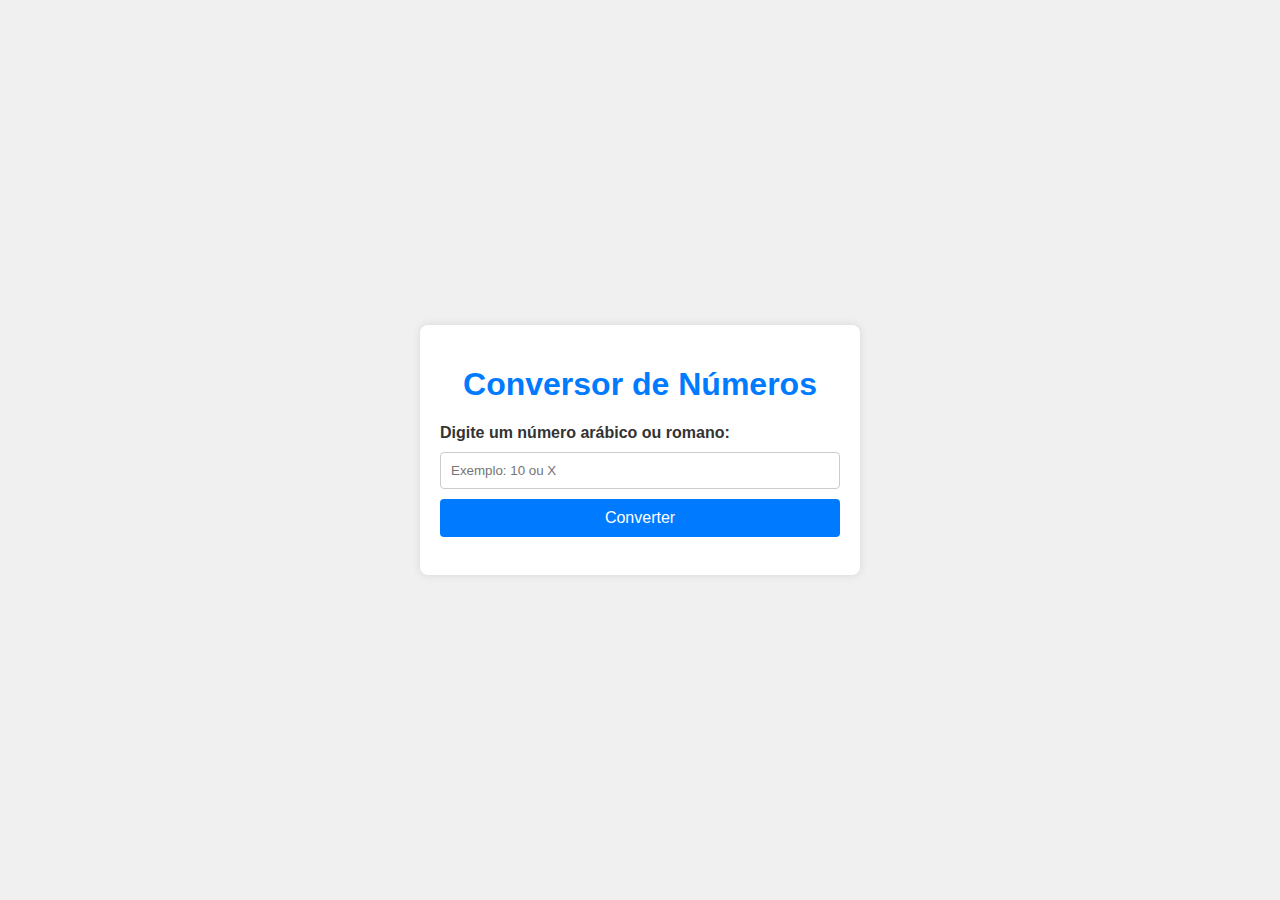
<file: conversor/index.html>
<!DOCTYPE html>
<html lang="pt-BR">

    <head>
        <meta charset="UTF-8">
        <meta name="viewport" content="width=device-width, initial-scale=1.0">
        <title>Conversor de Números</title>
        <link rel="stylesheet" href="style.css">
    </head>

    <body>
        <div class="container">
            <h1>Conversor de Números</h1>
            <label for="input">Digite um número arábico ou romano:</label>
            <input type="text" id="input" placeholder="Exemplo: 10 ou X">
            <button onclick="convert()">Converter</button>
            <p id="result"></p>
        </div>
        <script src="script.js"></script>
    </body>

</html>
</file>
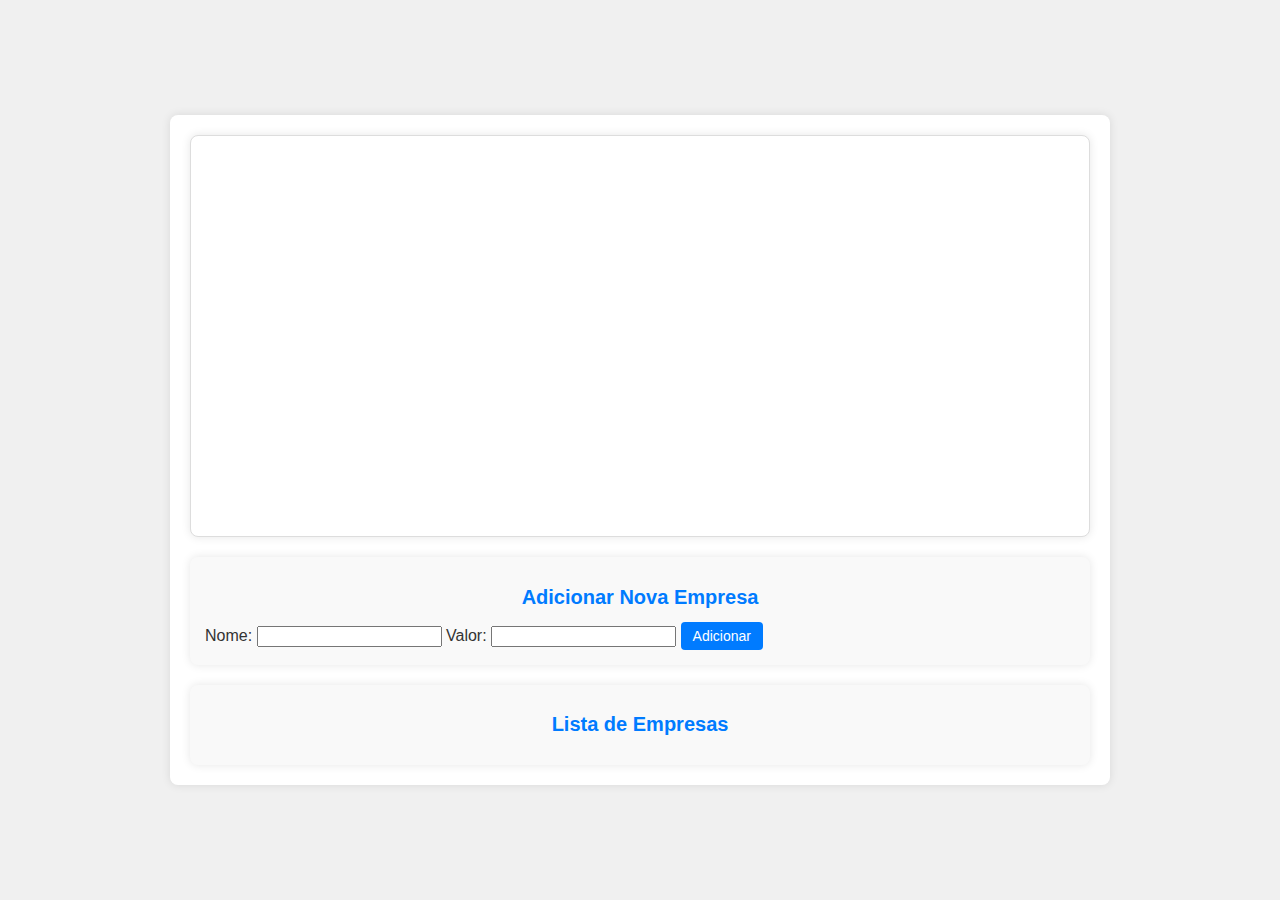
<file: TreeMap/index.html>
<!DOCTYPE html>
<html lang="pt-BR">
<head>
    <meta charset="UTF-8">
    <meta name="viewport" content="width=device-width, initial-scale=1.0">
    <title>Treemap e Calculadora</title>
    <script src="https://d3js.org/d3.v7.min.js"></script>
    <link rel="stylesheet" href="styles.css">
</head>
<body>
    <div class="container">
        <div id="treemap"></div>
        
        <div id="form-container">
            <h1>Adicionar Nova Empresa</h1>
            <form id="add-company-form">
                <label for="name" class="form-label">Nome:</label>
                <input type="text" id="name" name="name" class="form-control" required>
                
                <label for="value" class="form-label">Valor:</label>
                <input type="number" id="value" name="value" class="form-control" step="0.01" required>
                
                <button type="submit" class="btn">Adicionar</button>
            </form>
        </div>
        
        <div id="items-container">
            <h1>Lista de Empresas</h1>
            <ul id="items-list" class="list-group">
            </ul>
        </div>
    </div>

    <script src="script.js"></script>
</body>
</html>
</file>
<file: conversor/style.css>
body {
    font-family: Arial, sans-serif;
    background-color: #f0f0f0;
    color: #333;
    display: flex;
    justify-content: center;
    align-items: center;
    height: 100vh;
    margin: 0;
}
.container {
    background-color: #fff;
    padding: 20px;
    border-radius: 8px;
    box-shadow: 0 0 10px rgba(0, 0, 0, 0.1);
    width: 100%;
    max-width: 400px;
}
h1 {
    text-align: center;
    color: #007BFF;
}
label {
    display: block;
    margin-bottom: 10px;
    font-weight: bold;
}
input {
    width: 100%;
    padding: 10px;
    margin-bottom: 10px;
    border: 1px solid #ccc;
    border-radius: 4px;
    box-sizing: border-box;
}
button {
    background-color: #007BFF;
    color: #fff;
    border: none;
    padding: 10px 15px;
    border-radius: 4px;
    cursor: pointer;
    width: 100%;
    font-size: 16px;
}
button:hover {
    background-color: #0056b3;
}
#result {
    margin-top: 15px;
    font-size: 18px;
    font-weight: bold;
    text-align: center;
}
</file>
<file: TreeMap/styles.css>
/* Estilos gerais */
body {
    font-family: Arial, sans-serif;
    background-color: #f0f0f0;
    color: #333;
    margin: 0;
    padding: 0;
    overflow: auto; /* Permite barras de rolagem */
    display: flex;
    justify-content: center;
    align-items: center;
    min-height: 100vh;
}

.container {
    background-color: #fff;
    padding: 20px;
    border-radius: 8px;
    box-shadow: 0 0 10px rgba(0, 0, 0, 0.1);
    max-width: 900px; /* Limite a largura máxima da container */
    width: 100%;
    display: flex;
    flex-direction: column;
    gap: 20px; /* Espaçamento entre os elementos */
}

#treemap {
    background-color: #fff;
    border-radius: 8px;
    box-shadow: 0 0 10px rgba(0, 0, 0, 0.1);
    border: 1px solid #ddd;
    height: 400px; /* Ajuste a altura conforme necessário */
    position: relative;
}

#treemap svg {
    width: 100%;
    height: 100%;
    border-radius: 8px;
}

#form-container {
    border-radius: 8px;
    box-shadow: 0 0 10px rgba(0, 0, 0, 0.1);
    padding: 15px;
    background-color: #f9f9f9;
}

#items-container {
    border-radius: 8px;
    box-shadow: 0 0 10px rgba(0, 0, 0, 0.1);
    padding: 15px;
    background-color: #f9f9f9;
    max-height: 300px; /* Limite a altura da lista de itens */
    overflow-y: auto; /* Permite rolar se a lista for muito longa */
}

#items-list {
    list-style: none;
    padding: 0;
    margin: 0;
}

h1 {
    text-align: center;
    color: #007BFF;
    font-size: 20px; /* Ajuste o tamanho do título */
}

button {
    background-color: #007BFF;
    color: #fff;
    border: none;
    padding: 6px 12px; /* Ajuste o padding para botões menores */
    border-radius: 4px;
    cursor: pointer;
    font-size: 14px; /* Ajuste o tamanho da fonte */
    text-align: center;
}

button:hover {
    background-color: #0056b3;
}

#items-list li {
    margin-bottom: 10px;
    display: flex;
    justify-content: space-between;
    align-items: center;
}

#items-list button {
    background-color: #dc3545;
    color: #fff;
    border: none;
    padding: 4px 8px; /* Ajuste o padding para botões menores */
    border-radius: 4px;
    cursor: pointer;
    font-size: 12px; /* Ajuste o tamanho da fonte */
}

#items-list button:hover {
    background-color: #c82333;
}
</file>
